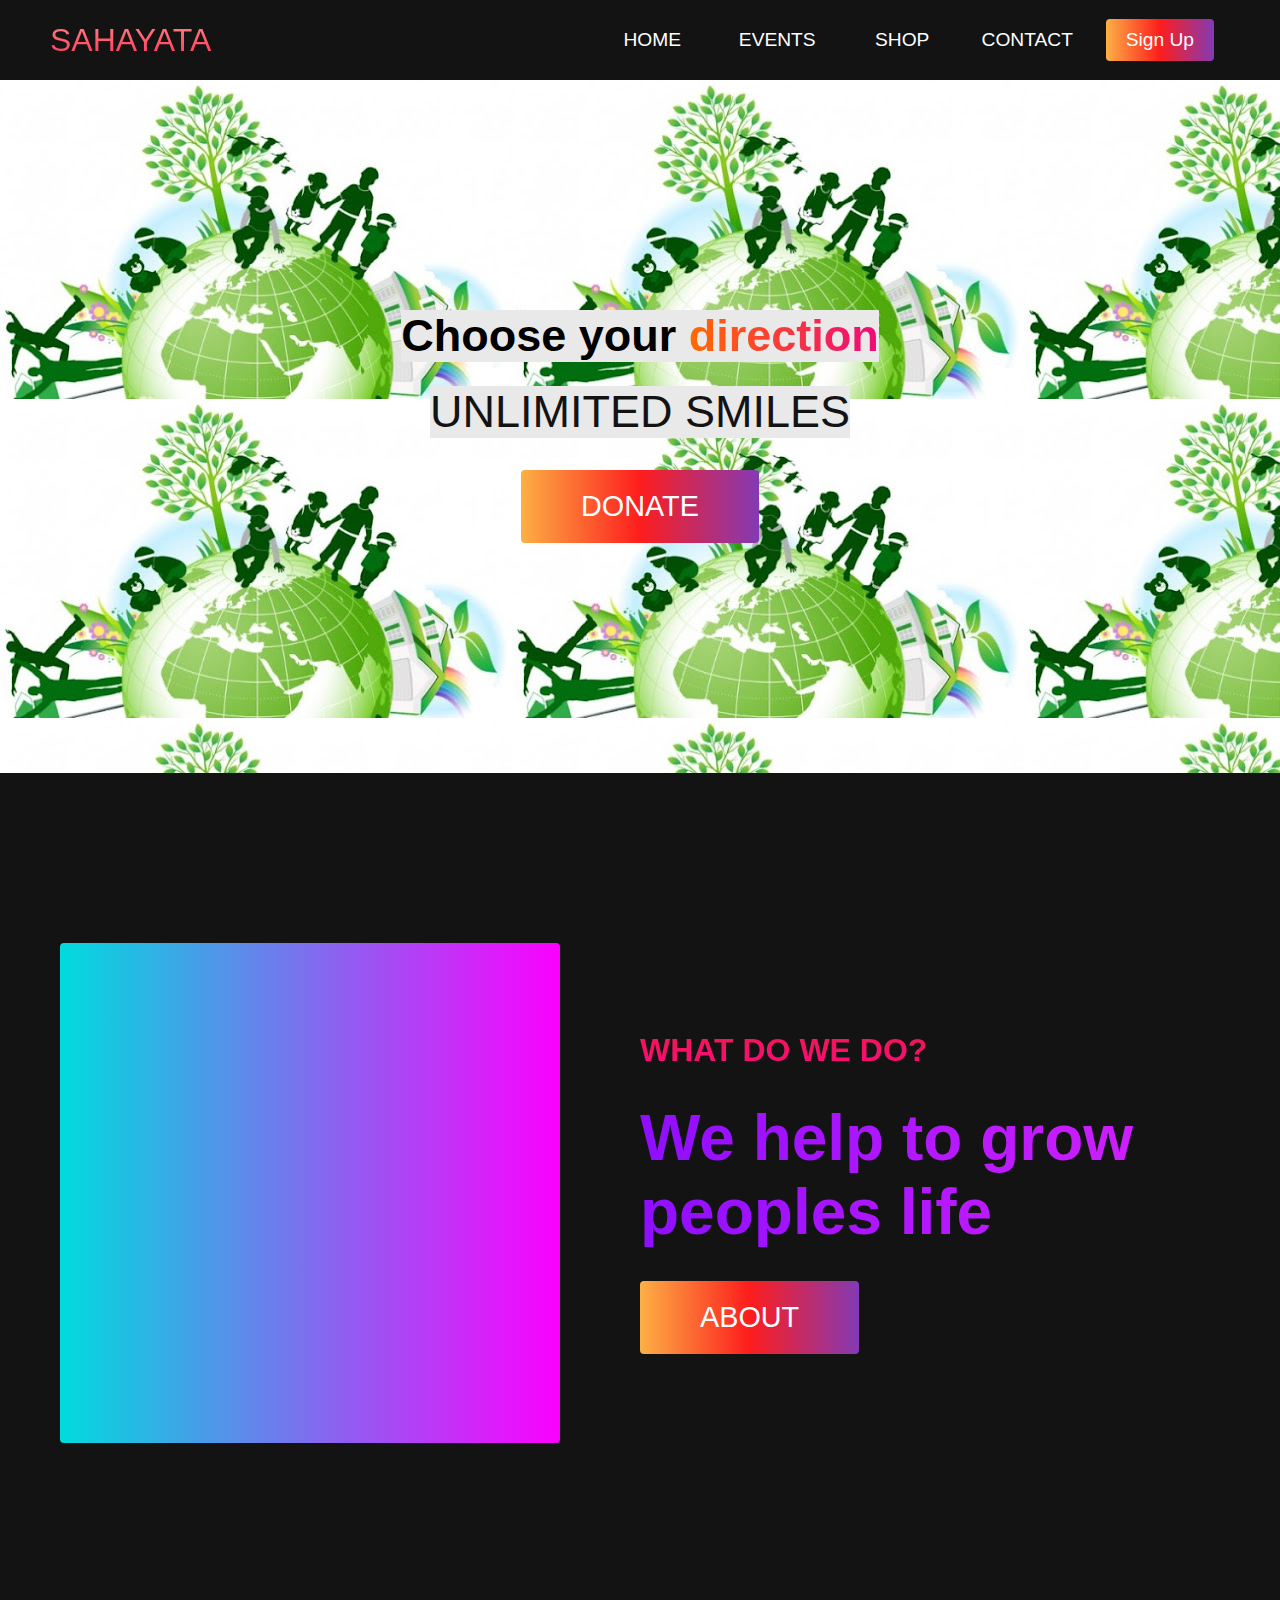
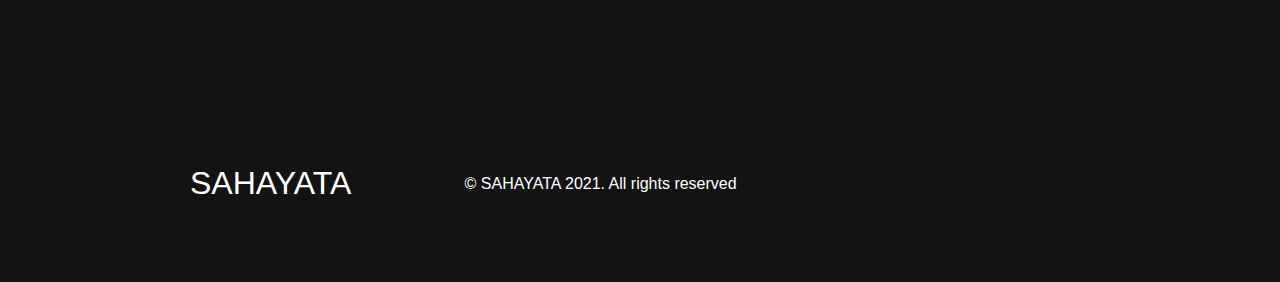
<file: frontend/src/index.html>
<!DOCTYPE html>
<html lang="en">
<head>
    <meta charset="UTF-8">
    <meta http-equiv="X-UA-Compatible" content="IE=edge">
    <meta name="viewport" content="width=device-width, initial-scale=1.0">
    <link rel="stylesheet" href="style.css">
    <title>SAHAYATA</title>
</head>
<body>
    <nav class="navbar">
        <div class="navbar__container">
          <a href="#" id="navbar__logo">SAHAYATA</a>
          <div class="navbar__toggle" id="mobile-menu">
            <span class="bar"></span> <span class="bar"></span>
            <span class="bar"></span>
          </div>
          <ul class="navbar__menu">
            <li class="navbar__item">
              <a href="#" class="navbar__links" id="home-page">HOME</a>
            </li>
            <li class="navbar__item">
              <a href="events.html" class="navbar__links" id="events-page">EVENTS</a>
            </li>
            <li class="navbar__item">
              <a href="shop.html" class="navbar__links" id="shop-page"
                >SHOP</a
              >
            </li>

            <li class="navbar__item">
              <a href="contactUs.html" class="navbar__links" id="shop-page"
                >CONTACT</a
              >
            </li>

            <li class="navbar__btn">
              <a href="signUp.html" class="button" id="signup">Sign Up</a>
            </li>
            
          </ul>
        </div>
      </nav>

       <!-- Hero Section -->
    <div class="hero" id="home">
        <div class="hero__container">
          <h1 class="hero__heading">Choose your <span>direction</span></h1>
          <p class="hero__description">UNLIMITED SMILES</p>
          <button class="main__btn"><a href="donation.html">DONATE</a></button>
        </div>
      </div>

      

      

          <!-- About Section -->
    <div class="main" id="about">
      <div class="main__container">
        <div class="main__img--container">
          <div class="main__img--card"><i class="fas fa-layer-group"></i></div>
        </div>
        <div class="main__content">
          <h1>What do we do?</h1>
          <h2>We help to grow peoples life</h2>
          <button class="main__btn"><a href="about.html">ABOUT </a></button>
        </div>
      </div>
    </div>


          <!-- Footer Section -->
    <div class="footer__container">
        <div class="footer__links">
          <div class="footer__link--wrapper">
            <div class="footer__link--items">
              
            </div>
            <div class="footer__link--items">
              

              
            </div>
          </div>
          <div class="footer__link--wrapper">
            <div class="footer__link--items">
              
            </div>
            <div class="footer__link--items">
              
            </div>
          </div>
        </div>
        <section class="social__media">
          <div class="social__media--wrap">
            <div class="footer__logo">
              <a href="/" id="footer__logo">SAHAYATA</a>
            </div>
            <p class="website__rights">© SAHAYATA 2021. All rights reserved</p>
            <div class="social__icons">
              <a href="/" class="social__icon--link" target="_blank"
                ><i class="fab fa-facebook"></i
              ></a>
              <a href="/" class="social__icon--link"
                ><i class="fab fa-instagram"></i
              ></a>
              <a href="/" class="social__icon--link"
                ><i class="fab fa-youtube"></i
              ></a>
              <a href="/" class="social__icon--link"
                ><i class="fab fa-linkedin"></i
              ></a>
              <a href="/" class="social__icon--link"
                ><i class="fab fa-twitter"></i
              ></a>
            </div>
          </div>
        </section>
      </div>
</body>
</html>
</file>
<file: frontend/src/style.css>
* {
    box-sizing: border-box;
    margin: 0;
    padding: 0;
    font-family: 'Kumbh Sans', sans-serif;
    scroll-behavior: smooth;
  }
  
  .navbar {
    background: #131313;
    height: 80px;
    display: flex;
    justify-content: center;
    align-items: center;
    font-size: 1.2rem;
    position: sticky;
    top: 0;
    z-index: 999;
  }
  
  .navbar__container {
    display: flex;
    justify-content: space-between;
    height: 80px;
    z-index: 1;
    width: 100%;
    max-width: 1300px;
    margin: 0 auto;
    padding: 0 50px;
  }
  
  
  #navbar__logo {
    background-color: #ff8177;
    background-image: linear-gradient(to top, #ff0844 0%, #ffb199 100%);
    background-size: 100%;
    -webkit-background-clip: text;
    -moz-background-clip: text;
    -webkit-text-fill-color: transparent;
    -moz-text-fill-color: transparent;
    display: flex;
    align-items: center;
    cursor: pointer;
    text-decoration: none;
    font-size: 2rem;
  }
  
  .navbar__menu {
    display: flex;
    align-items: center;
    list-style: none;
  }
  
  .navbar__item {
    height: 80px;
  }
  
  .navbar__links {
    color: #fff;
    display: flex;
    align-items: center;
    justify-content: center;
    width: 125px;
    text-decoration: none;
    height: 100%;
    transition: all 0.3s ease;
  }
  
  .navbar__btn {
    display: flex;
    justify-content: center;
    align-items: center;
    padding: 0 1rem;
    width: 100%;
  }
  
  .button {
    display: flex;
    justify-content: center;
    align-items: center;
    text-decoration: none;
    padding: 10px 20px;
    height: 100%;
    width: 100%;
    border: none;
    outline: none;
    border-radius: 4px;
    background: #833ab4;
    background: -webkit-linear-gradient(to right, #fcb045, #fd1d1d, #833ab4);
    background: linear-gradient(to right, #fcb045, #fd1d1d, #833ab4);
    color: #fff;
    transition: all 0.3s ease;
  }
  
  .navbar__links:hover {
    color: #9518fc;
    transition: all 0.3s ease;
  }
  
  @media screen and (max-width: 960px) {
    .navbar__container {
      display: flex;
      justify-content: space-between;
      height: 80px;
      z-index: 1;
      width: 100%;
      max-width: 1300px;
      padding: 0;
    }
  
    .navbar__menu {
      display: grid;
      grid-template-columns: auto;
      margin: 0;
      width: 100%;
      position: absolute;
      top: -1000px;
      opacity: 1;
      transition: all 0.5s ease;
      z-index: -1;
    }
  
    .navbar__menu.active {
      background: #131313;
      top: 100%;
      opacity: 1;
      transition: all 0.5s ease;
      z-index: 99;
      height: 60vh;
      font-size: 1.6rem;
    }
  
  
    #navbar__logo {
      padding-left: 25px;
    }
  
    .navbar__toggle .bar {
      width: 25px;
      height: 3px;
      margin: 5px auto;
      transition: all 0.3s ease-in-out;
      background: #fff;
    }
  
    .navbar__item {
      width: 100%;
    }
  
  
    .navbar__links {
      text-align: center;
      padding: 2rem;
      width: 100%;
      display: table;
    }
  
    .navbar__btn {
      padding-bottom: 2rem;
    }
  
    .button {
      display: flex;
      justify-content: center;
      align-items: center;
      width: 80%;
      height: 80px;
      margin: 0;
    }
  
    #mobile-menu {
      position: absolute;
      top: 20%;
      right: 5%;
      transform: translate(5%, 20%);
    }
  
    .navbar__toggle .bar {
      display: block;
      cursor: pointer;
    }
  
    #mobile-menu.is-active .bar:nth-child(2) {
      opacity: 0;
    }
  
    #mobile-menu.is-active .bar:nth-child(1) {
      transform: translateY(8px) rotate(45deg);
    }
  
    #mobile-menu.is-active .bar:nth-child(3) {
      transform: translateY(-8px) rotate(-45deg);
    }
  }
  
  /* Hero Section */
  .hero {
    background: url(/frontend/src/unnamed.jpg) ;
   /* background: linear-gradient(to right, #161616, #000000);*/
    padding: 200px 0;
  }
  
  .hero__container {
    display: flex;
    flex-direction: column;
    justify-content: center;
    align-items: center;
    max-width: 1200px;
    margin: 0 auto;
    height: 90%;
    text-align: center;
    padding: 30px;
  }
  
  .hero__heading {
    font-size: 45px;
    margin-bottom: 24px;
    background:#e9e9e9;
    
    color:black;
  }
  
  .hero__heading span {
    background: #ee0979; /* fallback for old browsers */
    background: -webkit-linear-gradient(
      to right,
      #ff6a00,
      #ee0979
    ); /* Chrome 10-25, Safari 5.1-6 */
    background: linear-gradient(
      to right,
      #ff6a00,
      #ee0979
    ); /* W3C, IE 10+/ Edge, Firefox 16+, Chrome 26+, Opera 12+, Safari 7+ */
    background-size: 100%;
    -webkit-background-clip: text;
    -moz-background-clip: text;
    -webkit-text-fill-color: transparent;
    -mo-text-fill-color: transparent;
  }
  
  .hero__description {
    font-size: 45px;
    color: #131313;
    background:#e9e9e9; /* fallback for old browsers */
    /*background: -webkit-linear-gradient(
      to right,
      #9114ff,
      #da22ff
    ); /* Chrome 10-25, Safari 5.1-6 */
   /* background: linear-gradient(
      to right,
      #8f0eff,
      #da22ff
    ); /* W3C, IE 10+/ Edge, Firefox 16+, Chrome 26+, Opera 12+, Safari 7+ */
    /*background-size: 100%;
    -webkit-background-clip: text;
    -moz-background-clip: text;
    -webkit-text-fill-color: transparent;
    -moz-text-fill-color: transparent;*/
  }
  
  .highlight {
    border-bottom: 4px solid rgb(132, 0, 255);
  }
  
  @media screen and (max-width: 768px) {
    .hero__heading {
      font-size: 60px;
    }
  
    .hero__description {
      font-size: 40px;
    }
  }
  
  /* About Section */
  .main {
    background-color: #131313;
    padding: 10rem 0;
  }
  
  .main__container {
    display: grid;
    grid-template-columns: 1fr 1fr;
    align-items: center;
    justify-content: center;
    margin: 0 auto;
    height: 90%;
    z-index: 1;
    width: 100%;
    max-width: 1300px;
    padding: 0 50px;
  }
  
  .main__content {
    color: #fff;
    width: 100%;
  }
  
  .main__content h1 {
    font-size: 2rem;
    background-color: #fe3b6f;
    background-image: linear-gradient(to top, #ff087b 0%, #ed1a52 100%);
    background-size: 100%;
    -webkit-background-clip: text;
    -moz-background-clip: text;
    -webkit-text-fill-color: transparent;
    -moz-text-fill-color: transparent;
    text-transform: uppercase;
    margin-bottom: 32px;
  }
  
  .main__content h2 {
    font-size: 4rem;
    background: #ff8177; /* fallback for old browsers */
    background: -webkit-linear-gradient(
      to right,
      #9114ff,
      #da22ff
    ); /* Chrome 10-25, Safari 5.1-6 */
    background: linear-gradient(
      to right,
      #8f0eff,
      #da22ff
    ); /* W3C, IE 10+/ Edge, Firefox 16+, Chrome 26+, Opera 12+, Safari 7+ */
    background-size: 100%;
    -webkit-background-clip: text;
    -moz-background-clip: text;
    -webkit-text-fill-color: transparent;
    -moz-text-fill-color: transparent;
  }
  
  .main__content p {
    margin-top: 1rem;
    font-size: 2rem;
    font-weight: 700;
  }
  
  .main__btn {
    font-size: 1.8rem;
    background: #833ab4;
    background: -webkit-linear-gradient(to right, #fcb045, #fd1d1d, #833ab4);
    background: linear-gradient(to right, #fcb045, #fd1d1d, #833ab4);
    padding: 20px 60px;
    border: none;
    border-radius: 4px;
    margin-top: 2rem;
    cursor: pointer;
    position: relative;
    transition: all 0.35s;
    outline: none;
  }
  
  .main__btn a {
    position: relative;
    z-index: 2;
    color: #fff;
    text-decoration: none;
  }
  
  .main__btn:after {
    position: absolute;
    content: '';
    top: 0;
    left: 0;
    width: 0;
    height: 100%;
    background: #ff1ead;
    transition: all 0.35s;
    border-radius: 4px;
  }
  
  .main__btn:hover {
    color: #fff;
  }
  
  .main__btn:hover:after {
    width: 100%;
  }
  
  .main__img--container {
    text-align: center;
  }
  
  .main__img--card {
    margin: 10px;
    height: 500px;
    width: 500px;
    border-radius: 4px;
    display: flex;
    flex-direction: column;
    justify-content: center;
    color: #fff;
    background-image: linear-gradient(to right, #00dbde 0%, #fc00ff 100%);
  }
  
  .fa-layer-group,
  .fa-users {
    font-size: 14rem;
  }
  
  #card-2 {
    background: #ff512f;
    background: -webkit-linear-gradient(to right, #dd2476, #ff512f);
    background: linear-gradient(to right, #dd2476, #ff512f);
  }
  
  /* Mobile Responsive */
  @media screen and (max-width: 1100px) {
    .main__container {
      display: grid;
      grid-template-columns: 1fr;
      align-items: center;
      justify-content: center;
      width: 100%;
      margin: 0 auto;
      height: 90%;
    }
  
    .main__img--container {
      display: flex;
      justify-content: center;
    }
  
    .main__img--card {
      height: 425px;
      width: 425px;
    }
  
    .main__content {
      text-align: center;
      margin-bottom: 4rem;
    }
  
    .main__content h1 {
      font-size: 2.5rem;
      margin-top: 2rem;
    }
  
    .main__content h2 {
      font-size: 3rem;
    }
  
    .main__content p {
      margin-top: 1rem;
      font-size: 1.5rem;
    }
  }
  
  @media screen and (max-width: 480px) {
    .main__img--card {
      width: 250px;
      height: 250px;
    }
  
    .fa-users,
    .fa-layer-group {
      font-size: 4rem;
    }
  
    .main__content h1 {
      font-size: 2rem;
      margin-top: 3rem;
    }
    .main__content h2 {
      font-size: 2rem;
    }
  
    .main__content p {
      margin-top: 2rem;
    }
  
    .main__btn {
      padding: 12px 36px;
      margin: 2.5rem 0;
    }
  }
  
  /* Services Section */
  .services {
    background: #131313;
    display: flex;
    flex-direction: column;
    justify-content: center;
    align-items: center;
    height: 100%;
    padding: 10rem 0;
  }
  
  .services h1 {
    background-color: #ff8177;
    background-image: linear-gradient(to right, #ff0844 0%, #f7673c 100%);
    background-size: 100%;
    -webkit-background-clip: text;
    -moz-background-clip: text;
    -webkit-text-fill-color: transparent;
    -moz-text-fill-color: transparent;
    margin-bottom: 5rem;
    font-size: 2.5rem;
  }
  
  .services__wrapper {
    display: grid;
    grid-template-columns: 1fr 1fr 1fr 1fr;
    grid-template-rows: 1fr;
  }
  
  .services__card {
    margin: 10px;
    height: 425px;
    width: 300px;
    border-radius: 4px;
    display: flex;
    flex-direction: column;
    justify-content: center;
    color: #fff;
    background-image: linear-gradient(to right, #00dbde 0%, #fc00ff 100%);
    transition: 0.3s ease-in;
  }
  
  .services__card:nth-child(2) {
    background: #1fa2ff; /* fallback for old browsers */
    background: -webkit-linear-gradient(
      to right,
      #a6ffcb,
      #12d8fa,
      #1fa2ff
    ); /* Chrome 10-25, Safari 5.1-6 */
    background: linear-gradient(
      to right,
      #a6ffcb,
      #12d8fa,
      #1fa2ff
    ); /* W3C, IE 10+/ Edge, Firefox 16+, Chrome 26+, Opera 12+, Safari 7+ */
  }
  
  .services__card:nth-child(3) {
    background-image: linear-gradient(
      -225deg,
      #231557 0%,
      #44107a 29%,
      #ff1361 67%,
      #fff800 100%
    );
  }
  
  .services__card h2 {
    text-align: center;
  }
  
  .services__card p {
    text-align: center;
    margin-top: 24px;
    font-size: 20px;
  }
  
  .services__btn {
    display: flex;
    justify-content: center;
    margin-top: 16px;
  }
  
  .services__card button {
    color: #fff;
    padding: 14px 24px;
    border: none;
    outline: none;
    border-radius: 4px;
    background: #131313;
    font-size: 1rem;
  }
  
  .services__card button:hover {
    cursor: pointer;
  }
  
  .services__card:hover {
    transform: scale(1.075);
    transition: 0.3s ease-in;
    cursor: pointer;
  }
  
  @media screen and (max-width: 1300px) {
    .services__wrapper {
      grid-template-columns: 1fr 1fr;
    }
  }
  
  @media screen and (max-width: 768px) {
    .services__wrapper {
      grid-template-columns: 1fr;
    }
  }
  
 


  
  /* Footer CSS */
  .footer__container {
    background-color: #131313;
    padding: 5rem 0;
    display: flex;
    flex-direction: column;
    justify-content: center;
    align-items: center;
  }
  
  #footer__logo {
    color: #fff;
    display: flex;
    align-items: center;
    cursor: pointer;
    text-decoration: none;
    font-size: 2rem;
  }
  
  .footer__links {
    width: 100%;
    max-width: 1000px;
    display: flex;
    justify-content: center;
  }
  
  .footer__link--wrapper {
    display: flex;
  }
  
  .footer__link--items {
    display: flex;
    flex-direction: column;
    align-items: flex-start;
    margin: 16px;
    text-align: left;
    width: 160px;
    box-sizing: border-box;
  }
  
  .footer__link--items h2 {
    margin-bottom: 16px;
    color: #fff;
  }
  
  .footer__link--items a {
    color: #fff;
    text-decoration: none;
    margin-bottom: 0.5rem;
    transition: 0.3 ease-out;
  }
  
  .footer__link--items a:hover {
    color: #e9e9e9;
    transition: 0.3 ease-out;
  }
  
  .social__icon--link {
    color: #fff;
    font-size: 24px;
  }
  
  .social__media {
    max-width: 1000px;
    width: 100%;
  }
  
  .social__media--wrap {
    display: flex;
    justify-content: space-between;
    align-items: center;
    width: 90%;
    max-width: 1000px;
    margin: 40px auto 0 auto;
  }
  
  .social__icons {
    display: flex;
    justify-content: space-between;
    align-items: center;
    width: 240px;
  }
  
  .website__rights {
    color: #fff;
  }
  
  @media screen and (max-width: 820px) {
    .footer__links {
      padding-top: 2rem;
    }
  
    #footer__logo {
      margin-bottom: 2rem;
    }
  
    .website__rights {
      margin-bottom: 2rem;
    }
  
    .footer__link--wrapper {
      flex-direction: column;
    }
  
    .social__media--wrap {
      flex-direction: column;
    }
  }
  
  @media screen and (max-width: 480px) {
    .footer__link--items {
      margin: 0;
      padding: 10px;
      width: 100%;
    }
  }
</file>
